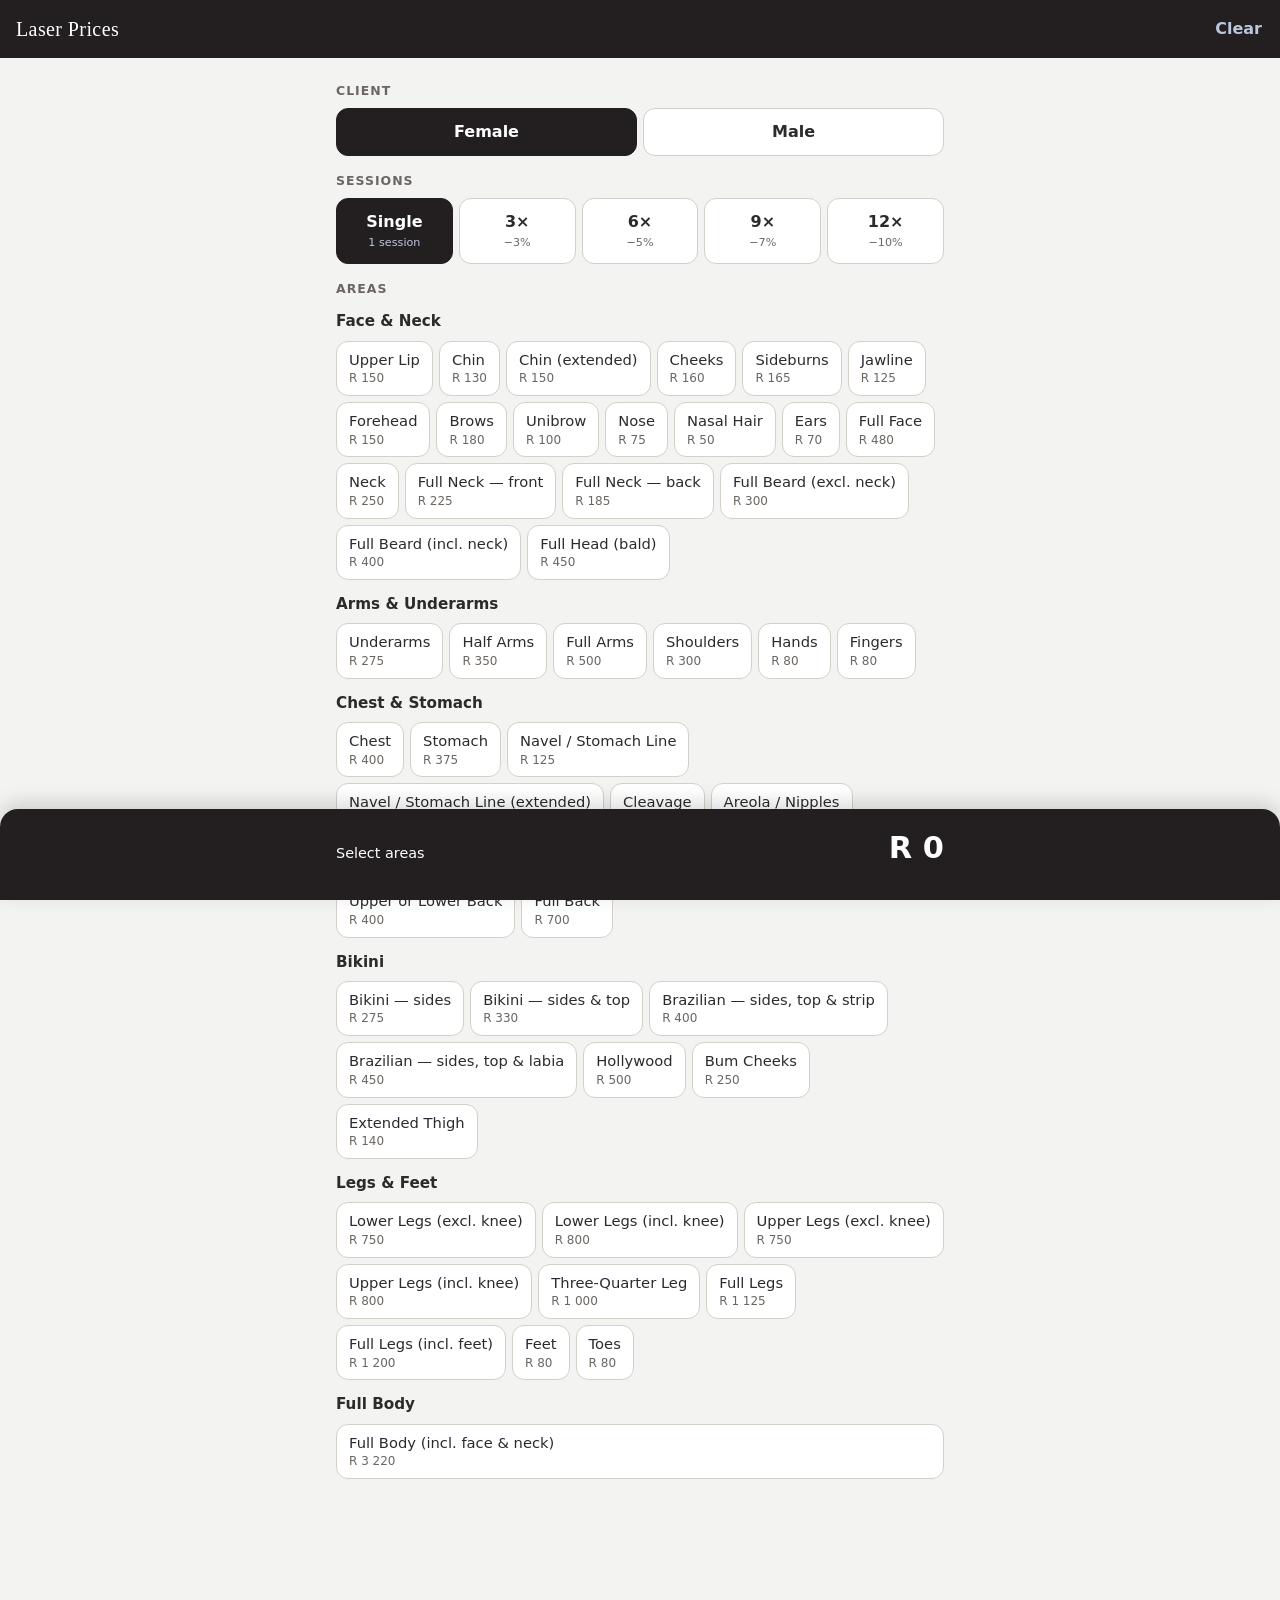
<file: calc/index.html>
<!doctype html>
<html lang="en">
<head>
  <meta charset="utf-8">
  <meta name="viewport" content="width=device-width, initial-scale=1, viewport-fit=cover">
  <title>Laser Prices</title>
  <meta name="robots" content="noindex">
  <meta name="theme-color" content="#231f20">
  <meta name="apple-mobile-web-app-capable" content="yes">
  <meta name="mobile-web-app-capable" content="yes">
  <meta name="apple-mobile-web-app-status-bar-style" content="black-translucent">
  <meta name="apple-mobile-web-app-title" content="Laser Prices">
  <link rel="manifest" href="manifest.webmanifest">
  <link rel="icon" href="icon-512.png" type="image/png">
  <link rel="apple-touch-icon" href="icon-180.png">
  <link rel="stylesheet" href="calc.css">
</head>
<body>
  <header class="top">
    <h1>Laser Prices</h1>
    <button type="button" id="clear" class="link">Clear</button>
  </header>

  <main>
    <section class="block">
      <h2>Client</h2>
      <div class="seg two" id="who">
        <button type="button" data-g="w" aria-pressed="true">Female</button>
        <button type="button" data-g="m" aria-pressed="false">Male</button>
      </div>
    </section>

    <section class="block">
      <h2>Sessions</h2>
      <div class="seg" id="course"></div>
    </section>

    <section class="block">
      <h2>Areas</h2>
      <div id="groups"></div>
    </section>
  </main>

  <footer class="total" id="total">
    <div class="lines" id="lines"></div>
    <div class="big">
      <span id="big-label">Select areas</span>
      <strong id="big">R 0</strong>
    </div>
    <div class="small" id="small"></div>
  </footer>

  <script src="../site-data.js"></script>
  <script src="calc.js"></script>
</body>
</html>
</file>
<file: calc/calc.css>
:root {
  --charcoal: #231f20;
  --ink: #2b2b2b;
  --muted: #6b6662;
  --light: #f3f3f2;
  --white: #fff;
  --line: #d4cfc8;
  --blue: #bcc6de;
  --blue-dark: #a5b1d1;
}

* { box-sizing: border-box; -webkit-tap-highlight-color: transparent; }
[hidden] { display: none !important; }
body {
  margin: 0;
  background: var(--light);
  color: var(--ink);
  font: 400 16px/1.4 system-ui, -apple-system, "Segoe UI", Roboto, sans-serif;
  -webkit-font-smoothing: antialiased;
}
button { font: inherit; color: inherit; cursor: pointer; }

.top {
  position: sticky; top: 0; z-index: 2;
  display: flex; align-items: center; justify-content: space-between;
  padding: calc(env(safe-area-inset-top) + 12px) 16px 12px;
  background: var(--charcoal); color: var(--white);
}
.top h1 { margin: 0; font: 400 1.25rem/1.2 Georgia, serif; letter-spacing: .02em; }
.link { background: none; border: 0; color: var(--blue); font-weight: 600; padding: 6px 2px; }

main { padding: 8px 16px 260px; max-width: 640px; margin: 0 auto; }
.block { margin-top: 16px; }
h2 { margin: 0 0 8px; font-size: .78rem; font-weight: 600; letter-spacing: .08em; text-transform: uppercase; color: var(--muted); }
h3 { margin: 14px 0 8px; font-size: .95rem; font-weight: 600; }

.seg { display: grid; grid-template-columns: repeat(5, 1fr); gap: 6px; }
.seg.two { grid-template-columns: 1fr 1fr; }
.seg button {
  min-width: 0;
  display: flex; flex-direction: column; align-items: center; gap: 2px;
  padding: 12px 4px; border: 1px solid var(--line); border-radius: 12px; background: var(--white);
  font-weight: 600;
}
.seg small { font-size: .7rem; font-weight: 400; color: var(--muted); white-space: nowrap; }
.seg button[aria-pressed="true"] { background: var(--charcoal); border-color: var(--charcoal); color: var(--white); }
.seg button[aria-pressed="true"] small { color: var(--blue); }

.chips { display: flex; flex-wrap: wrap; gap: 6px; }
.chip {
  display: inline-flex; flex-direction: column; align-items: flex-start;
  padding: 8px 12px; border: 1px solid var(--line); border-radius: 12px; background: var(--white);
  text-align: left; min-height: 44px;
}
.chip span { font-size: .92rem; }
.chip small { font-size: .75rem; color: var(--muted); }
.chip[aria-pressed="true"] { background: var(--blue); border-color: var(--blue-dark); }
.chip[aria-pressed="true"] small { color: var(--ink); }
.chip.full { width: 100%; }

.total {
  position: fixed; left: 0; right: 0; bottom: 0; z-index: 2;
  padding: 12px 16px calc(env(safe-area-inset-bottom) + 14px);
  background: var(--charcoal); color: var(--white);
  border-radius: 18px 18px 0 0; box-shadow: 0 -6px 20px rgba(0, 0, 0, .15);
}
.total > * { max-width: 608px; margin-left: auto; margin-right: auto; }
.lines { font-size: .85rem; color: #cfcac4; }
.lines > div { display: flex; justify-content: space-between; gap: 12px; padding: 1px 0; }
.lines .strong { color: var(--white); font-weight: 600; }
.lines .hint { color: var(--blue); }
.lines em { font-style: normal; }
.big { display: flex; justify-content: space-between; align-items: baseline; gap: 12px; margin-top: 6px; }
.big span { font-size: .9rem; }
.big strong { font-size: 1.9rem; font-weight: 700; white-space: nowrap; }
.small { text-align: right; font-size: .85rem; color: var(--blue); min-height: 1.2em; }
</file>
